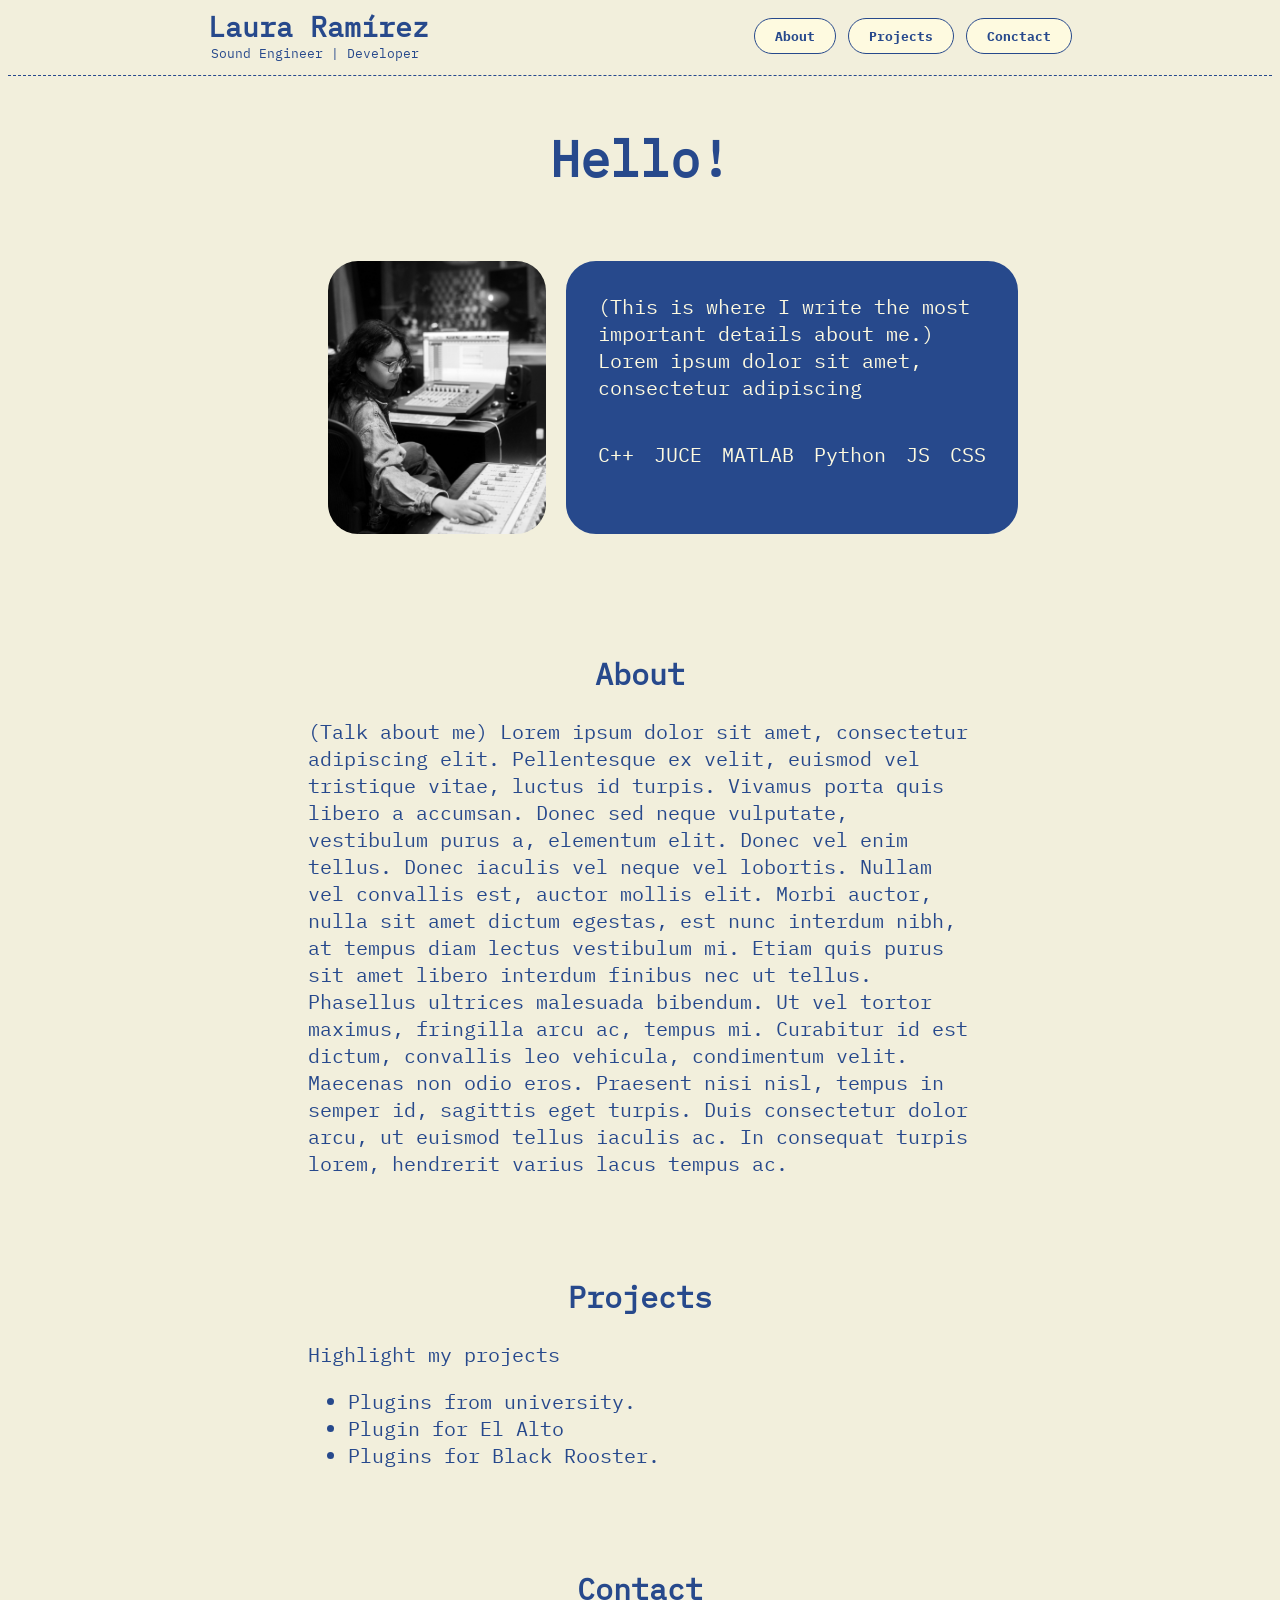
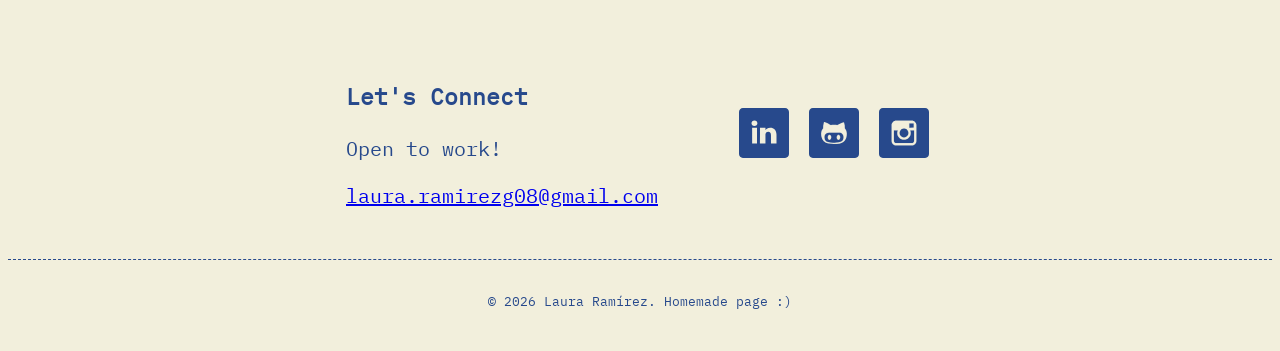
<file: index.html>
<!DOCTYPE html>
<html>

<head>
  <link rel="stylesheet" href="style.css" />
</head>

<body>
  <div class="header-box">
    <div class="header-title ">
      <h1> Laura Ramírez </h1>
      <p class="header-text"> Sound Engineer | Developer </p>
    </div>

    <div class="header-panel">
      <button> About </button>
      <button> Projects </button>
      <button> Conctact </button>
    </div>
  </div>

  <div class="main">
    <div class="home-title"> 
      <h1> Hello! </h1>
    </div>
    <div class="home-box">
      <img class="profile-img" src="Assets/Laura.jpg" alt="Laura Ramirez Profile Photo">
      <div class="home-block ">
        <p> (This is where I write the most important details about me.) Lorem ipsum dolor sit amet, consectetur
          adipiscing
         </p>
          <div class="home-items">
            <p> C++ </p>
            <p> JUCE </p>
            <p> MATLAB </p>
            <p> Python </p>
            <p> JS </p>
            <p> CSS </p>
          </div>
      </div>
    </div>

    <div class="about-block">
      <h2> About </h2>
      <p> (Talk about me) Lorem ipsum dolor sit amet, consectetur adipiscing elit. Pellentesque ex velit, euismod vel
        tristique vitae, luctus id turpis. Vivamus porta quis libero a accumsan. Donec sed neque vulputate, vestibulum
        purus a, elementum elit. Donec vel enim tellus. Donec iaculis vel neque vel lobortis. Nullam vel convallis est,
        auctor mollis elit. Morbi auctor, nulla sit amet dictum egestas, est nunc interdum nibh, at tempus diam lectus
        vestibulum mi. Etiam quis purus sit amet libero interdum finibus nec ut tellus. Phasellus ultrices malesuada
        bibendum. Ut vel tortor maximus, fringilla arcu ac, tempus mi. Curabitur id est dictum, convallis leo vehicula,
        condimentum velit. Maecenas non odio eros. Praesent nisi nisl, tempus in semper id, sagittis eget turpis. Duis
        consectetur dolor arcu, ut euismod tellus iaculis ac. In consequat turpis lorem, hendrerit varius lacus tempus
        ac.</p>
    </div>

    <div class="projects-block">
      <h2> Projects </h2>
      <p> Highlight my projects</p>
      <ul>
        <li>Plugins from university.</li>
        <li>Plugin for El Alto</li>
        <li>Plugins for Black Rooster.</li>
      </ul>
    </div>

    <div class="contact-block">
      <h2> Contact</h2>

      <div class="contact-box">
        <div>
          <h3> Let's Connect </h3>
          <p> Open to work! </p>
          <a href="mailto:laura.ramirezg08@gmail.com" target="_blank"> laura.ramirezg08@gmail.com </a>
        </div>

        <div class="contact-panel">
          <a class="contact-item" href="https://www.linkedin.com/in/laura-sofia-ramirez-10a26315a/" target="_blank"
            aria-label="Linkedin">
            <svg fill="#27498C" height="50px" width="50px" version="1.1" id="Layer_1" xmlns="http://www.w3.org/2000/svg"
              xmlns:xlink="http://www.w3.org/1999/xlink" viewBox="-143 145 512 512" xml:space="preserve"
              aria-hidden="true">
              <g id="SVGRepo_bgCarrier" stroke-width="0"></g>
              <g id="SVGRepo_tracerCarrier" stroke-linecap="round" stroke-linejoin="round"></g>
              <g id="SVGRepo_iconCarrier">
                <path
                  d="M329,145h-432c-22.1,0-40,17.9-40,40v432c0,22.1,17.9,40,40,40h432c22.1,0,40-17.9,40-40V185C369,162.9,351.1,145,329,145z M41.4,508.1H-8.5V348.4h49.9V508.1z M15.1,328.4h-0.4c-18.1,0-29.8-12.2-29.8-27.7c0-15.8,12.1-27.7,30.5-27.7 c18.4,0,29.7,11.9,30.1,27.7C45.6,316.1,33.9,328.4,15.1,328.4z M241,508.1h-56.6v-82.6c0-21.6-8.8-36.4-28.3-36.4 c-14.9,0-23.2,10-27,19.6c-1.4,3.4-1.2,8.2-1.2,13.1v86.3H71.8c0,0,0.7-146.4,0-159.7h56.1v25.1c3.3-11,21.2-26.6,49.8-26.6 c35.5,0,63.3,23,63.3,72.4V508.1z">
                </path>
              </g>
            </svg>
          </a>
          <a class="contact-item" href="https://github.com/lauraramirezg" target="_blank" aria-label="GitHub">
            <svg fill="#27498C" height="50px" width="50px" version="1.1" id="Layer_1" xmlns="http://www.w3.org/2000/svg"
              xmlns:xlink="http://www.w3.org/1999/xlink" viewBox="-143 145 512 512" xml:space="preserve" stroke="#27498C"
              aria-hidden="true">
              <g id="SVGRepo_bgCarrier" stroke-width="0"></g>
              <g id="SVGRepo_tracerCarrier" stroke-linecap="round" stroke-linejoin="round"></g>
              <g id="SVGRepo_iconCarrier">
                <g>
                  <path
                    d="M177.1,398.4c-8.6-1.5-17.6-1.3-26.4-0.8c-20,1.1-40,3-60,1.2c-9.5-0.9-19.1-1.8-28.7-1.6c-17.4,0.3-32,6-40.6,22.6 c-4.3,8.2-5.3,17-5,26.1c0.7,25.6,11.8,40.2,36.2,47.5c19.6,5.8,39.7,6.6,59.9,6.2c7.5,0,15,0.4,22.5-0.1 c15.5-0.9,30.7-3.2,45.4-8.6c15.2-5.6,24.3-16.3,27.6-31.8c1.3-6,1.9-12.3,1.8-18.4C209.6,420,195.6,401.5,177.1,398.4z M78.7,466.1c-6.5,7.1-15.9,7.2-22.6,0.3c-4.9-5-7.7-12.7-7.7-22.3c0.2-6.5,2.1-13.6,7.7-19.3c6.7-6.9,16.1-6.8,22.6,0.2 C88.5,435.6,88.5,455.5,78.7,466.1z M169.6,466.6c-6.1,6.3-14.9,6.5-21.4,0.7c-11.2-10.2-11.2-32.9,0-43.2 c6.4-5.9,15.2-5.7,21.4,0.6c5.7,5.8,7.6,13.1,7.9,20.9C177.2,453.5,175.2,460.7,169.6,466.6z">
                  </path>
                  <path
                    d="M329,145h-432c-22.1,0-40,17.9-40,40v432c0,22.1,17.9,40,40,40h432c22.1,0,40-17.9,40-40V185C369,162.9,351.1,145,329,145z M244.2,423.4c-1.4,11.4-3.8,23.1-7.9,33.8c-12,30.7-36,47.6-67.8,52.7c-18.2,2.9-36.9,3-57.1,4.5c-18.1-1.6-38-1.8-57.3-5.2 c-37.4-6.6-62.8-32.8-70.2-70.3c-3.8-19.1-4.9-38.3,1-57.3c3.1-9.8,8.2-18.5,14.8-26.4c0.9-1,1.7-2.5,1.6-3.8 c-1.1-17.2,0.9-34.2,6-50.6c4.2-13.7,1.1-12.9,16.3-8.9c18.3,4.8,34.3,14.7,50,25c1.8,1.2,4.6,1.7,6.8,1.3 c22.2-3.4,44.3-3.6,66.5,0.3c1.6,0.3,3.7-0.3,5.2-1.2c13.5-8.8,27.4-16.7,42.6-22.2c5.5-2,11.3-3.3,16.9-5c2.5-0.7,3.6,0.2,4.5,2.6 c6.8,19,9.6,38.5,8.6,58.6c-0.1,1.1,0.5,2.6,1.2,3.5C243,374.6,247.3,398.2,244.2,423.4z">
                  </path>
                </g>
              </g>
            </svg>
          </a>
          <a class="contact-item" href="https://www.instagram.com/lauraraamirezg/" target="_blank" aria-label="Instagram">
            <svg fill="#27498C" height="50px" width="50px" version="1.1" id="Layer_1" xmlns="http://www.w3.org/2000/svg"
              xmlns:xlink="http://www.w3.org/1999/xlink" viewBox="-143 145 512 512" xml:space="preserve" stroke="#27498C"
              aria-hidden="true">
              <g id="SVGRepo_bgCarrier" stroke-width="0"></g>
              <g id="SVGRepo_tracerCarrier" stroke-linecap="round" stroke-linejoin="round"></g>
              <g id="SVGRepo_iconCarrier">
                <g>
                  <path
                    d="M113,446c24.8,0,45.1-20.2,45.1-45.1c0-9.8-3.2-18.9-8.5-26.3c-8.2-11.3-21.5-18.8-36.5-18.8s-28.3,7.4-36.5,18.8 c-5.3,7.4-8.5,16.5-8.5,26.3C68,425.8,88.2,446,113,446z">
                  </path>
                  <polygon points="211.4,345.9 211.4,308.1 211.4,302.5 205.8,302.5 168,302.6 168.2,346 "></polygon>
                  <path
                    d="M329,145h-432c-22.1,0-40,17.9-40,40v432c0,22.1,17.9,40,40,40h432c22.1,0,40-17.9,40-40V185C369,162.9,351.1,145,329,145z M241,374.7v104.8c0,27.3-22.2,49.5-49.5,49.5h-157C7.2,529-15,506.8-15,479.5V374.7v-52.3c0-27.3,22.2-49.5,49.5-49.5h157 c27.3,0,49.5,22.2,49.5,49.5V374.7z">
                  </path>
                  <path
                    d="M183,401c0,38.6-31.4,70-70,70c-38.6,0-70-31.4-70-70c0-9.3,1.9-18.2,5.2-26.3H10v104.8C10,493,21,504,34.5,504h157 c13.5,0,24.5-11,24.5-24.5V374.7h-38.2C181.2,382.8,183,391.7,183,401z">
                  </path>
                </g>
              </g>
            </svg>
          </a>
        </div>
      </div>
    </div>
  </div>

  <footer>
    <p> © 2026 Laura Ramírez. Homemade page :) </p>
  </footer>

</body>

</html>
</file>
<file: style.css>
@font-face {
  font-family: web-font-normal;
  src: url(Assets/Fonts/IBM_Plex_Mono/IBMPlexMono-Regular.ttf);
}

@font-face {
  font-family: web-font-bold;
  src: url(Assets/Fonts/IBM_Plex_Mono/IBMPlexMono-Bold.ttf);
}

body{
  background: #F2EFDC;
  color: #27498C;
  font-family: web-font-normal;
  font-size: 20px;
}

.header-box{
  display: flex;
  justify-content:space-between;
  border-bottom: 1px dashed #27498C;
}

.header-title {
  margin-left: 200px;
}

.header-panel{
  margin-top:10px;
  margin-right: 200px;
}

.header-text{
  margin-top: 0px;
  margin-left: 3px;
  font-size: 13px;
}

.main {
  margin-left: 300px;
  margin-right: 300px;
}

.home-title{
  text-align: center;
  margin-top: 50px;
}

.home-title h1{
  font-size: 50px;
}

.home-box{
  display: flex;
  margin-top: 50px;
  padding: 20px;
  justify-content: space-evenly;
  gap: 20px;
}

.home-block {
  padding-top: 10px;
  padding-bottom: 10px;
  padding-left: 30px;
  padding-right: 30px;
  border: 2px solid #27498C;
  border-radius: 30px;
  background: #27498C;
  color: rgb(254, 250, 224);
}

.profile-img {
  width: 35%;
  height: 20%;
  border-radius: 30px;
  object-fit: cover;
}


.home-items{
  display: flex;
  justify-content: center;
  gap: 20px;
}

.about-block{
  margin-top: 100px;
}

.projects-block{
  margin-top: 100px;
}

.contact-block{
  margin-top: 100px;
}

.contact-box{
  display: flex;
  margin-top: 50px;
  justify-content: space-around;
  /* gap: 30px; */
}

.contact-panel{
  display: flex;
  justify-content: center;
  align-items: center;
  gap: 10px;
}

.contact-item{
  display: inline-flex;
  width: 60px;
  height: 60px;
  text-decoration: none;
  justify-content: center;
  align-items: center;
}

footer{
  display: block;
  margin-top: 50px;
  font-size: 13px;
  text-align: center;
  border-top: 1px dashed #27498C;
  padding-top: 20px;
  padding-bottom: 20px;
  padding-left: 20px;
  padding-right: 20px;
}

::selection {
  background: #BFB38F;
}

button {
  background: rgb(254, 250, 224);
  color: #27498C;
  border: 1px solid #27498C;
  border-radius: 20px;
  padding-top: 8px;
  padding-bottom: 8px;
  padding-left: 20px;
  padding-right: 20px;
  font-family: web-font-bold;
}

input {
  border: 1px solid #27498C;
  border-radius: 20px;
  line-height: 15px;
  padding-top: 5px;
  padding-bottom: 5px;
  padding-left: 10px;
  padding-right: 15px;
  background: rgb(254, 250, 224);
  color: #27498C;
}

h2 {
  text-align: center;
}

h1 {
  margin-top: 0px;
  margin-left: 0px;
  margin-right: 0px;
  margin-bottom: 0px;
  font-size: 28px;
}

label{
  font-size: 20px;
}
</file>
